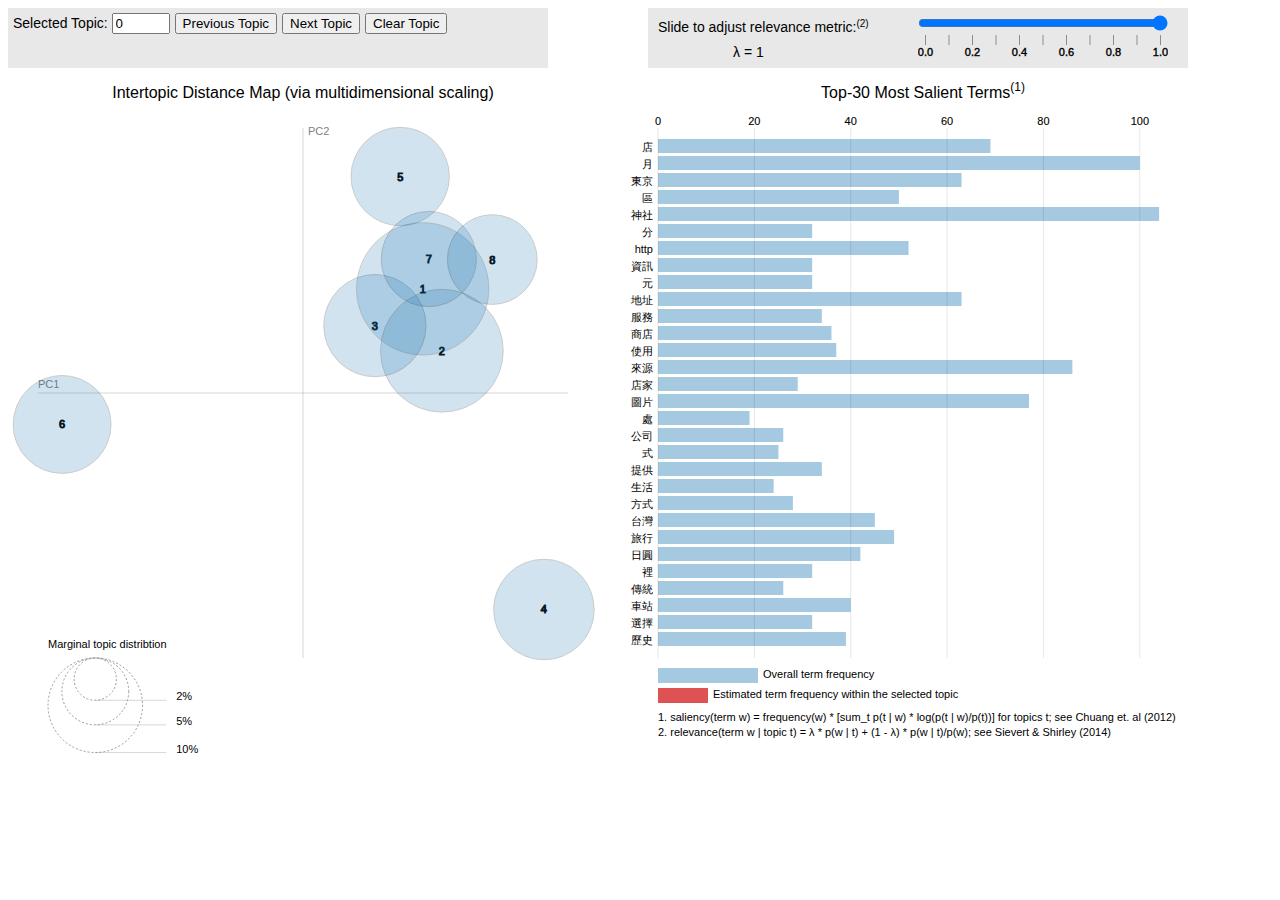
<file: html/lda_gibbs_yd/index.html>
<!DOCTYPE html>
<html>
  <head>
    <meta http-equiv="Content-Type" content="text/html; charset=utf-8">
    <title>LDAvis</title>
    <script src="d3.v3.js"></script>
    <script src="ldavis.js"></script>
    <link rel="stylesheet" type="text/css" href="lda.css">
  </head>

  <body>
    <div id = "lda"></div>
    <script>
      var vis = new LDAvis("#lda", "lda.json");
    </script>
  </body>

</html>
</file>
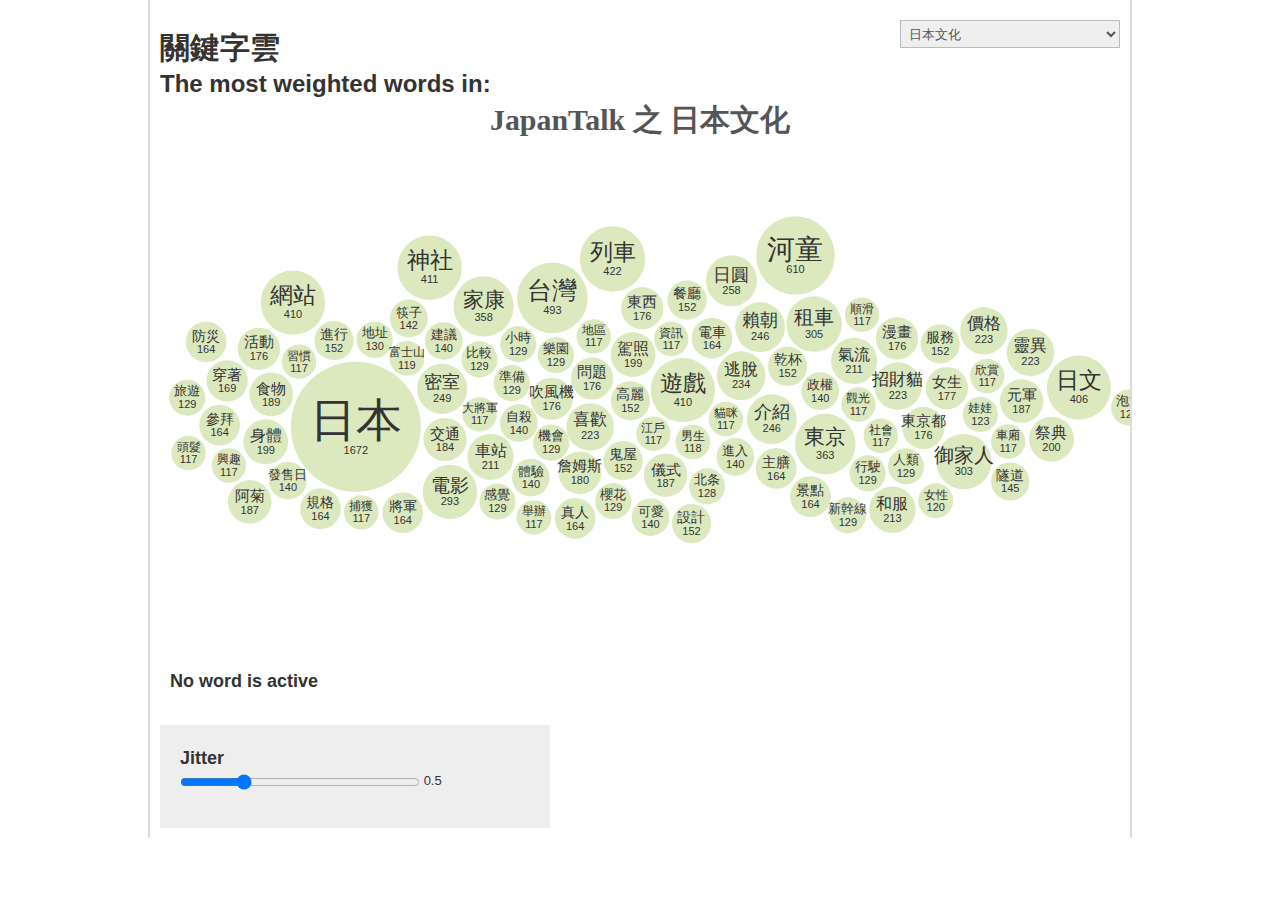
<file: html/yd_bubblecloud/index.html>
<!doctype html>
<!--[if lt IE 7]> <html class="no-js ie6 oldie" lang="en"> <![endif]-->
<!--[if IE 7]>    <html class="no-js ie7 oldie" lang="en"> <![endif]-->
<!--[if IE 8]>    <html class="no-js ie8 oldie" lang="en"> <![endif]-->
<!--[if gt IE 8]><!--> <html class="no-js" lang="en"> <!--<![endif]-->
<head>
  <meta charset="utf-8">
  <meta http-equiv="X-UA-Compatible" content="IE=edge,chrome=1">

  <title>vis</title>
  <meta name="description" content="">
  <meta name="author" content="">

  <meta name="viewport" content="width=device-width,initial-scale=1">

  <!-- CSS concatenated and minified via ant build script-->
  <link rel="stylesheet" href="css/reset.css">
  <link rel="stylesheet" href="css/bootstrap.min.css">
  <link rel="stylesheet" href="css/style.css">
  <!-- end CSS-->

  <script src="js/libs/modernizr-2.0.6.min.js"></script>
</head>

<body>

  <div id="container" class="container">
      <select id="text-select">
        <option value="culture">日本文化</option>
        <option value="food">日本美食</option>
        <option value="travel">日本旅遊</option>
        <option value="news">旅先知</option>
        <option value="map">旅地圖</option>
        <option value="view">旅視野</option>
      </select>
    <header>
    <h1>關鍵字雲</h1>
    <h2>The most weighted words in:</h2>
      <h2 id="book-title"></h2>
    </header>
    <div id="main" role="main">
      <div id="vis"></div>
      <div id="status"></div>
      <div id="controls">
        <h3>Jitter</h3>
        <form id="jitter" oninput="output.value = (jitter_input.value / 200).toFixed(3)" >
          <input id="jitter_input" type="range" min="0" max="400" value="100" style="width:240px;">
          <output name="output" for="input">0.5</output>
        </form>
      </div>
    </div>
  </div> <!--! end of #container -->


  <!-- <script src="//ajax.googleapis.com/ajax/libs/jquery/1.7.2/jquery.min.js"></script> -->
  <script>window.jQuery || document.write('<script src="js/libs/jquery-1.7.2.min.js"><\/script>')</script>


  <script defer src="js/plugins.js"></script>
  <script src="js/libs/coffee-script.js"></script>
  <script src="js/libs/d3.min.js"></script>
  <script type="text/coffeescript" src="coffee/vis.coffee"></script>
  <script type="text/javascript">
  </script>


  <script>
    window._gaq = [['_setAccount','UA-17355070-1'],['_trackPageview'],['_trackPageLoadTime']];
    Modernizr.load({
      load: ('https:' == location.protocol ? '//ssl' : '//www') + '.google-analytics.com/ga.js'
    });
  </script>


  <!--[if lt IE 7 ]>
    <script src="//ajax.googleapis.com/ajax/libs/chrome-frame/1.0.3/CFInstall.min.js"></script>
    <script>window.attachEvent('onload',function(){CFInstall.check({mode:'overlay'})})</script>
  <![endif]-->

</body>
</html>
</file>
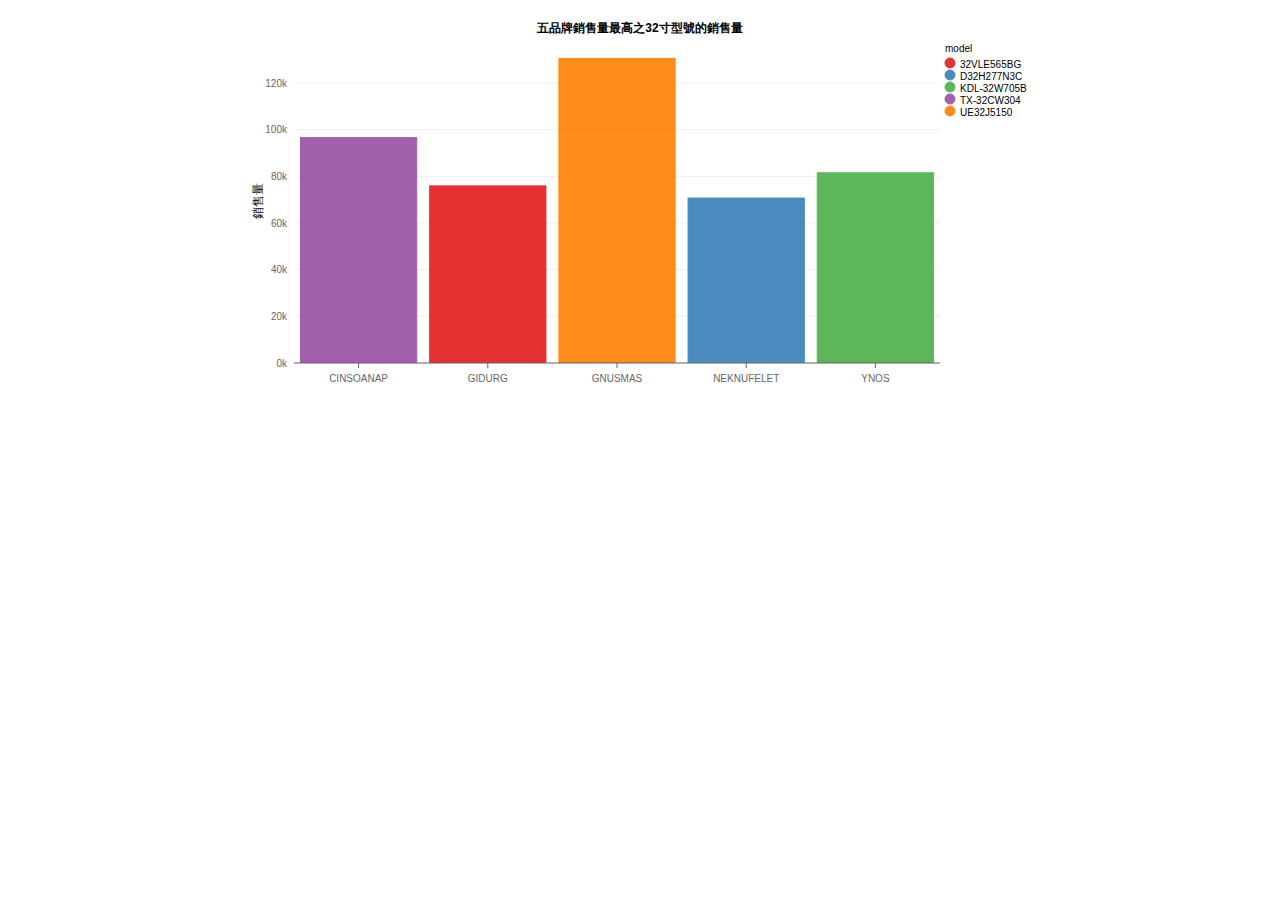
<file: html/bar.html>
<!doctype HTML>
<meta charset = 'utf-8'>
<html>
  <head>
    
    <script src='[data-uri]' type='text/javascript'></script>
    
    <style>
    .rChart {
      display: block;
      margin-left: auto; 
      margin-right: auto;
      width: 800px;
      height: 400px;
    }  
    </style>
    
  </head>
  <body >
    
    <div id = 'chart15f4395a3ecf' class = 'rChart polycharts'></div>    
    <script type='text/javascript'>
    var chartParams = {
 "dom": "chart15f4395a3ecf",
"width":    800,
"height":    400,
"layers": [
 {
 "x": "brand",
"y": "salesunits",
"data": {
 "brand": [ "GNUSMAS", "CINSOANAP", "YNOS", "GIDURG", "NEKNUFELET" ] ,
"model": [ "UE32J5150", "TX-32CW304", "KDL-32W705B", "32VLE565BG", "D32H277N3C" ],
"salesunits": [ 1.3072e+05,  96636,  81540,  75909,  70695 ],
"meanPrice": [ 322.83, 294.34, 409.95, 286.44, 226.09 ],
"salesvalue": [  40254,  28039,  32411,  20828,  15691 ] 
},
"facet": null,
"color": "model",
"type": "bar" 
} 
],
"facet": [],
"guides": {
 "color": {
 "numticks":     10 
},
"y": {
 "title": "銷售量" 
},
"x": {
 "title": "",
"ticks": [ "GNUSMAS", "CINSOANAP", "YNOS", "GIDURG", "NEKNUFELET" ] 
} 
},
"coord": [],
"title": "五品牌銷售量最高之32寸型號的銷售量",
"id": "chart15f4395a3ecf" 
}
    _.each(chartParams.layers, function(el){
        el.data = polyjs.data(el.data)
    })
    var graph_chart15f4395a3ecf = polyjs.chart(chartParams);
</script>
    
    <script></script>    
  </body>
</html>
</file>
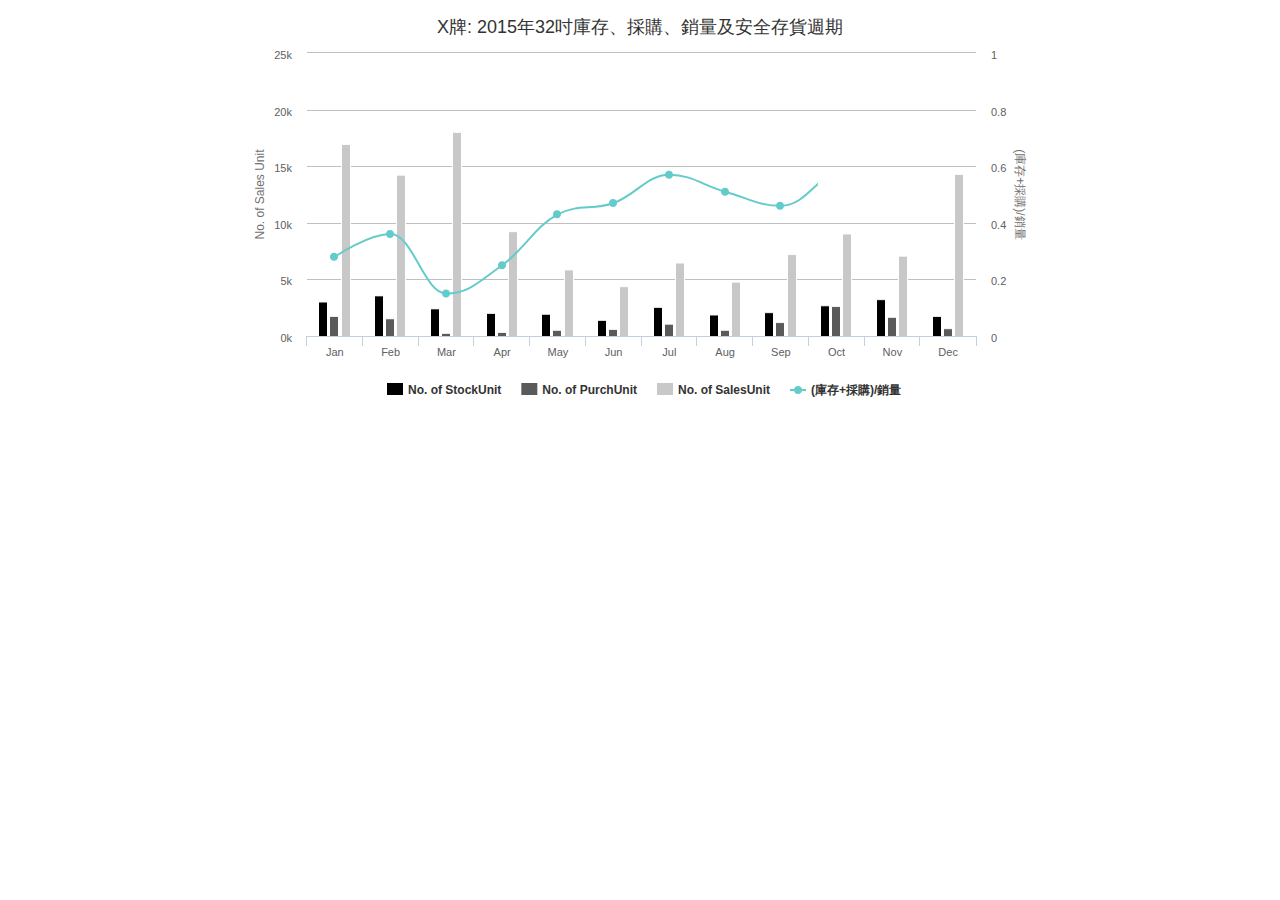
<file: html/barline.html>
<!doctype HTML>
<meta charset = 'utf-8'>
<html>
  <head>
    
    <script src='[data-uri]' type='text/javascript'></script>
    <script src='[data-uri]' type='text/javascript'></script>
    <script src='[data-uri]' type='text/javascript'></script>
    <script src='[data-uri]' type='text/javascript'></script>
    
    <style>
    .rChart {
      display: block;
      margin-left: auto; 
      margin-right: auto;
      width: 800px;
      height: 400px;
    }  
    </style>
    
  </head>
  <body >
    
    <div id = 'chart10b27881cb3' class = 'rChart highcharts'></div>    
    <script type='text/javascript'>
    (function($){
        $(function () {
            var chart = new Highcharts.Chart({
 "dom": "chart10b27881cb3",
"width":            800,
"height":            400,
"credits": {
 "href": null,
"text": null 
},
"exporting": {
 "enabled": false 
},
"title": {
 "text": "X牌: 2015年32吋庫存、採購、銷量及安全存貨週期" 
},
"yAxis": [
 {
 "title": {
 "text": "No. of Sales Unit" 
} 
},
{
 "title": {
 "text": "(庫存+採購)/銷量" 
},
"min":              0,
"opposite": true 
} 
],
"xAxis": [
 {
 "categories": [ "Jan", "Feb", "Mar", "Apr", "May", "Jun", "Jul", "Aug", "Sep", "Oct", "Nov", "Dec" ] 
} 
],
"series": [
 {
 "name": "No. of StockUnit",
"type": "column",
"color": "#000000",
"data": [
           4016,
          4707,
          3185,
          2656,
          2592,
          1891,
          3398,
          2467,
          2760,
          3548,
          4215,
          2334 
] 
},
{
 "name": "No. of PurchUnit",
"type": "column",
"color": "#5A5A5A",
"data": [
           2261,
          2043,
           337,
           411,
           697,
           801,
          1439,
           702,
          1615,
          3421,
          2249,
           860 
],
"color": "#5A5A5A" 
},
{
 "name": "No. of SalesUnit",
"type": "column",
"color": "#C8C8C8",
"data": [
          22217,
         18656,
         23607,
         12112,
          7664,
          5724,
          8514,
          6270,
          9484,
         11795,
          9280,
         18766 
] 
},
{
 "name": "(庫存+採購)/銷量",
"type": "spline",
"color": "#63CCCA",
"data": [
           0.28,
          0.36,
          0.15,
          0.25,
          0.43,
          0.47,
          0.57,
          0.51,
          0.46,
          0.59,
           0.7,
          0.17 
],
"yAxis":              1 
} 
],
"tooltip": {
 "pointFormat": "{series.name}:<b>{point.y}</b><br/>" 
},
"id": "chart10b27881cb3",
"chart": {
 "renderTo": "chart10b27881cb3" 
} 
});
        });
    })(jQuery);
</script>
    
    <script></script>    
  </body>
</html>
</file>
<file: html/lda_gibbs_yd/lda.css>
path {
  fill: none;
  stroke: none;
}

.xaxis .tick.major {
    fill: black;
    stroke: black;
    stroke-width: 0.1;
    opacity: 0.7;
}

.slideraxis {
    fill: black;
    stroke: black;
    stroke-width: 0.4;
    opacity: 1;
}

text {
    font-family: sans-serif;
    font-size: 11px;
}
</file>
<file: html/yd_bubblecloud/css/style.css>
body {
}

a, a:visited {
  color:#333;
}

#container {
  padding-top:20px;
  width: 980px;
  border-left: 2px #ddd solid;
  border-right: 2px #ddd solid;
}

header {
  padding: 10px;
}

#book-title {
  font-family: georgia, "times new roman", times, serif;
  color: #555;
  font-size: 2.3em;
  text-align: center;
}

#text-select {
  float:right;
  margin-right: 10px;
}

#vis {
  overflow: hidden;
  position: relative;
}

#status {
  padding:0 0 20px 20px;
}

#controls {
  padding: 20px;
  background-color: #eee;
  margin: 10px;
  width: 350px;
}

#bubble-background {
  fill: none;
  pointer-events: all;
}

.bubble-node {
  /* fill: #d1e0f3; */
  fill: #DCE9BE;
}

.bubble-hover {
  /* fill: #b8c7d9; */
  fill: #E8E9E7;
}

.bubble-selected {
  /* fill: #a8c8ee;  */
  fill: #CEE98F;
  /* stroke: #6081a3; */
  stroke: #A6BA92;
  stroke-width: 1.5px;
}

.active {
  color: #A6BA92
}

a.bubble-label {
  font-family: georgia, "times new roman", times, serif;
  color: inherit;
  cursor: pointer;
  display: block;
  text-align: center;
  text-decoration: none;
  line-height: 1em;
  position: absolute;
}


.bubble-label .bubble-label-value {
  font: 11px sans-serif;
  white-space: nowrap;
}

footer p {
  text-align: center;
  padding-top:20px;
  padding-bottom:20px;
  font: 13px sans-serif;
}
</file>
